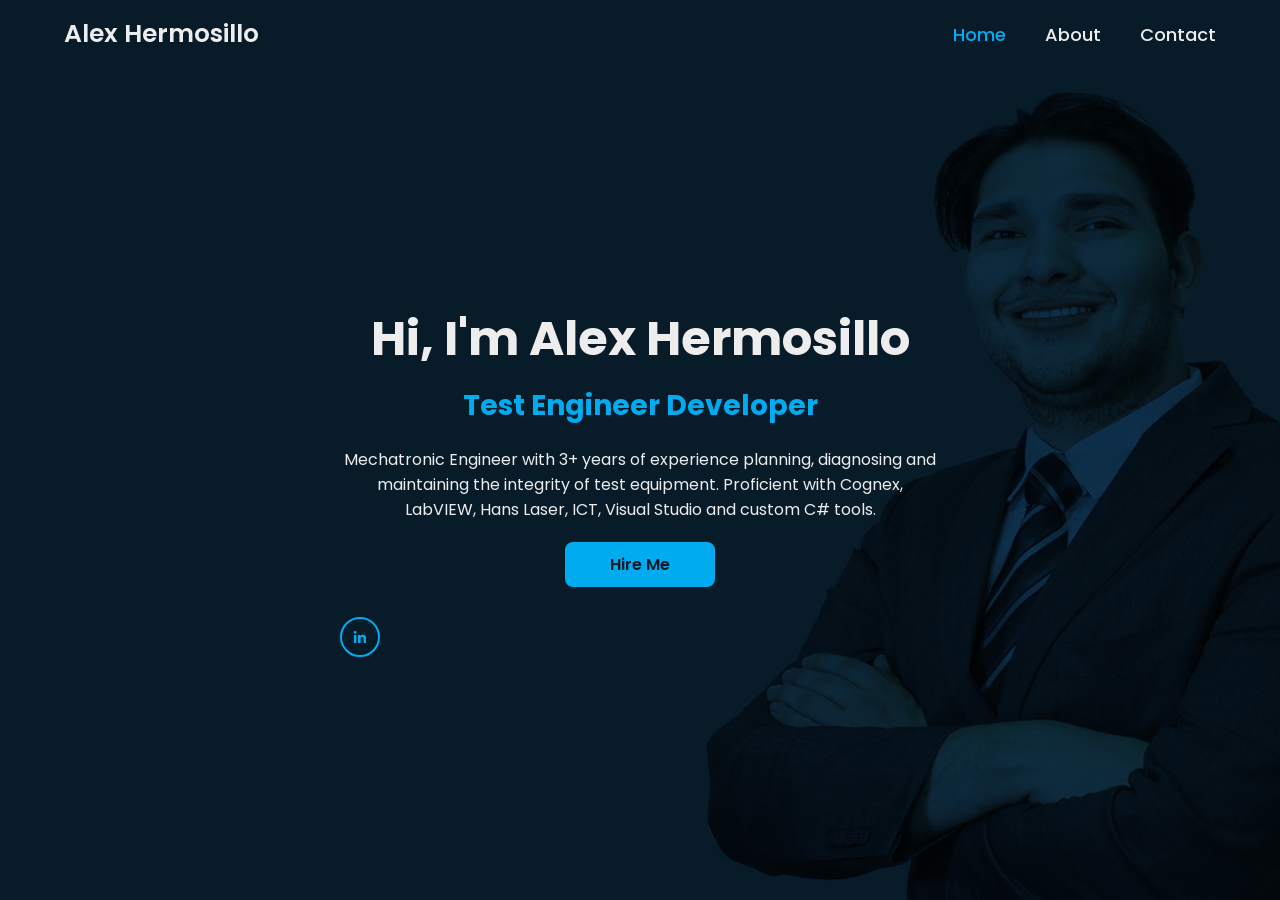
<file: index.html>
<!DOCTYPE html>
<html lang="en">

<head>
    <meta charset="UTF-8">
    <meta http-equiv="X-UA-Compatible" content="IE=edge">
    <meta name="viewport" content="width=device-width, initial-scale=1.0">
    <title>Alex Hermosillo - Curriculum Vitae</title>
    <link rel="stylesheet" href="css/style.css">
    <link href='https://unpkg.com/boxicons@2.1.4/css/boxicons.min.css' rel='stylesheet'>
   
</head>

<body>
    <header class="header">
        <a href="https://alexhermosillo.com.mx/" class="logo" class="reveal">Alex Hermosillo</a>
        <nav class="navbar">
            <a href="/" class="active">Home</a>
            <a href="/About">About</a>
            <a href="/contact">Contact</a>
        </nav>
    </header>

    <section class="home">
        <div class="home-content">
            <h1>Hi, I'm Alex Hermosillo</h1>
            <h3>Test Engineer Developer</h3>
            <p>Mechatronic Engineer with 3+ years of experience planning, diagnosing and maintaining the integrity of test equipment. Proficient with Cognex, LabVIEW, Hans Laser, ICT, Visual Studio and custom C# tools.</p>
            <div class="btn-box">
                <a href="/contact">Hire Me</a>
            </div>
            <div class="home-sci">
                <a href="https://www.linkedin.com/in/alex-hermosillo-46b816207/" aria-label="LinkedIn">
                    <i class='bx bxl-linkedin'></i>
                </a>
            </div>
        </div>
    </section>
</body>

</html>
</file>
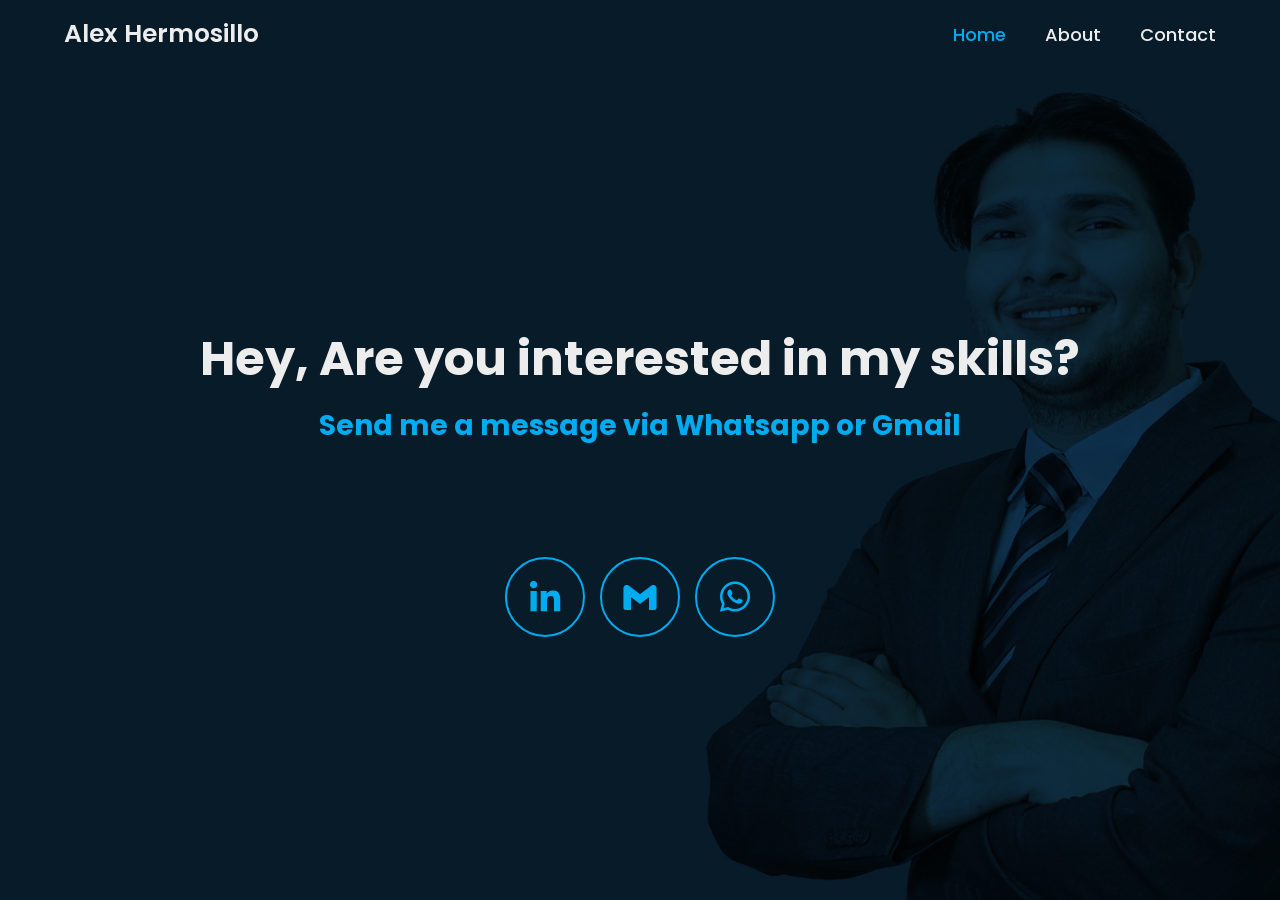
<file: contact/index.html>
<!DOCTYPE html>
<html lang="en">

<head>
    <meta charset="UTF-8">
    <meta http-equiv="X-UA-Compatible" content="IE=edge">
    <meta name="viewport" content="width=device-width, initial-scale=1.0">
    <title>Alex Hermosillo - Curriculum Vitae</title>
    <link rel="stylesheet" href="../css/contact-style.css">
    <link href='https://unpkg.com/boxicons@2.1.4/css/boxicons.min.css' rel='stylesheet'>
   
</head>

<body>
    <header class="header">
        <a href="https://alexhermosillo.com.mx/" class="logo" class="reveal">Alex Hermosillo</a>
        <nav class="navbar">
            <a href="/" class="active">Home</a>
            <a href="/About">About</a>
            <a href="/contact">Contact</a>
        </nav>
    </header>

    <section class="home">
   <div class="home-content">
            <h1>Hey, Are you interested in my skills? </h1>
            <h3>Send me a message via Whatsapp or Gmail</h3>
        </div> 

            </div>
           <div class="home-sci">
            <a href="https://www.linkedin.com/in/alex-hermosillo-46b816207/"><i class='bx bxl-linkedin' ></i></a>
            <a href="mailto:Alexhillow@gmail.com"><i class='bx bxl-gmail'></i></a>
            <a href="https://wa.me/526421046536"><i class='bx bxl-whatsapp'></i></a>
        </div>
        </div>
    </section>
</body>

</html>
</file>
<file: css/style.css>
@import url('https://fonts.googleapis.com/css2?family=Poppins:wght@300;400;500;600;700;800;900&display=swap');

        * {
            margin: 0;
            padding: 0;
            box-sizing: border-box;
            font-family: 'Poppins', sans-serif;
        }

        body {
            color: #ededed;
            background-color: #081b29;
        }

        .header {
            position: fixed;
            top: 0;
            left: 0;
            width: 100%;
            padding: 15px 5%;
            display: flex;
            justify-content: space-between;
            align-items: center;
            background-color: #081b29;
            z-index: 1000;
        }

        .logo {
            font-size: 25px;
            color: #ededed;
            text-decoration: none;
            font-weight: 600;
            animation: fadeIn 0.5s ease-in-out;

        }
        .navbar a {
            font-size: 18px;
            color: #ededed;
            text-decoration: none;
            font-weight: 500;
            margin-left: 35px;
            transition: .3s;
            animation: fadeIn 0.5s ease-in-out;
        }

        .navbar a:hover,
        .navbar a.active {
            color: #00abf0;
            animation: fadeIn 1s ease-in-out;
        }

        .home {
            min-height: 100vh;
            display: flex;
            flex-direction: column;
            justify-content: center;
            align-items: center;
            text-align: center;
            padding: 100px 5% 40px;
            background: url('../images/Alex-Hermosillo.jpg') no-repeat center center/cover;
            animation: fadeIn 1s ease-in-out;
        }

        .home-content h1 {
            font-size: 48px;
            font-weight: 700;
        }

        .home-content h3 {
            font-size: 28px;
            color: #00abf0;
            margin: 10px 0;
        }

        .home-content p {
            font-size: 16px;
            max-width: 600px;
            margin: 20px 0;
        }

        .btn-box {
            display: flex;
            flex-wrap: wrap;
            gap: 15px;
            justify-content: center;
        }

        .btn-box a {
            display: inline-flex;
            justify-content: center;
            align-items: center;
            width: 150px;
            height: 45px;
            background: #00abf0;
            color: #081b29;
            border: 2px solid #00abf0;
            border-radius: 8px;
            font-weight: 600;
            text-decoration: none;
            transition: 0.3s;
        }

        .btn-box a:hover {
            background: transparent;
            color: #00abf0;
        }

        .home-sci {
            margin-top: 30px;
            display: flex;
            gap: 15px;
        }

        .home-sci a {
            width: 40px;
            height: 40px;
            display: flex;
            justify-content: center;
            align-items: center;
            border: 2px solid #00abf0;
            border-radius: 50%;
            color: #00abf0;
            text-decoration: none;
            transition: 0.3s;
        }

        .home-sci a:hover {
            background-color: #00abf0;
            color: #081b29;
        }

        @media (max-width: 768px) {
            .header {
                flex-direction: column;
                align-items: flex-start;
            }

            .navbar {
                display: flex;
                flex-direction: column;
                width: 100%;
                margin-top: 10px;
            }

            .navbar a {
                margin: 10px 0;
            }

            .home-content h1 {
                font-size: 36px;
            }

            .home-content h3 {
                font-size: 22px;
            }

            .home-content p {
                font-size: 14px;
            }

            .btn-box {
                flex-direction: column;
                width: 100%;
                align-items: center;
            }

            .btn-box a {
                width: 90%;
            }

           
        }

          @keyframes fadeIn {
                from {
                    opacity: 0;
                    transform:translateX(-20px);
                }
                to{
                    opacity:1;
                    transform:translateX(0px);
                }
            }
</file>
<file: css/contact-style.css>
@import url('https://fonts.googleapis.com/css2?family=Poppins:wght@300;400;500;600;700;800;900&display=swap');

        * {
            margin: 0;
            padding: 0;
            box-sizing: border-box;
            font-family: 'Poppins', sans-serif;
        }

        body {
            color: #ededed;
            background-color: #081b29;
        }

        .header {
            position: fixed;
            top: 0;
            left: 0;
            width: 100%;
            padding: 15px 5%;
            display: flex;
            justify-content: space-between;
            align-items: center;
            background-color: #081b29;
            z-index: 1000;
        }

        .logo {
            font-size: 25px;
            color: #ededed;
            text-decoration: none;
            font-weight: 600;
        }

        .navbar a {
            font-size: 18px;
            color: #ededed;
            text-decoration: none;
            font-weight: 500;
            margin-left: 35px;
            transition: .3s;
        }

        .navbar a:hover,
        .navbar a.active {
            color: #00abf0;
        }

        .home {
            min-height: 100vh;
            display: flex;
            flex-direction: column;
            justify-content: center;
            align-items: center;
            text-align: center;
            padding: 100px 5% 40px;
            background: url('../images/Alex-Hermosillo.jpg') no-repeat center center/cover;
        }

        .home-content h1 {
            font-size: 48px;
            font-weight: 700;
        }

        .home-content h3 {
            font-size: 28px;
            color: #00abf0;
            margin: 10px 0;
        }

        .home-content p {
            font-size: 16px;
            max-width: 600px;
            margin: 20px 0;
        }

        .btn-box {
            display: flex;
            flex-wrap: wrap;
            gap: 15px;
            justify-content: center;
        }

        .btn-box a {
            display: inline-flex;
            justify-content: center;
            align-items: center;
            width: 150px;
            height: 45px;
            background: #00abf0;
            color: #081b29;
            border: 2px solid #00abf0;
            border-radius: 8px;
            font-weight: 600;
            text-decoration: none;
            transition: 0.3s;
        }

        .btn-box a:hover {
            background: transparent;
            color: #00abf0;
        }

        .home-sci {
            margin-top: 100px;
            display: flex;
            gap: 15px;
        }

        .home-sci a {
            width: 80px;
            height: 80px;
            display: flex;
            justify-content: center;
            align-items: center;
            font-size:40px;
            border: 2px solid #00abf0;
            border-radius: 50%;
            color: #00abf0;
            text-decoration: none;
            transition: 0.3s;
        }

        .home-sci a:hover {
            background-color: #00abf0;
            color: #081b29;
        }

        @media (max-width: 768px) {
            .header {
                flex-direction: column;
                align-items: flex-start;
            }

            .navbar {
                display: flex;
                flex-direction: column;
                width: 100%;
                margin-top: 10px;
            }

            .navbar a {
                margin: 10px 0;
            }

            .home-content h1 {
                font-size: 36px;
            }

            .home-content h3 {
                font-size: 22px;
            }

            .home-content p {
                font-size: 14px;
            }

            .btn-box {
                flex-direction: column;
                width: 100%;
                align-items: center;
            }

            .btn-box a {
                width: 90%;
            }
        }
</file>
